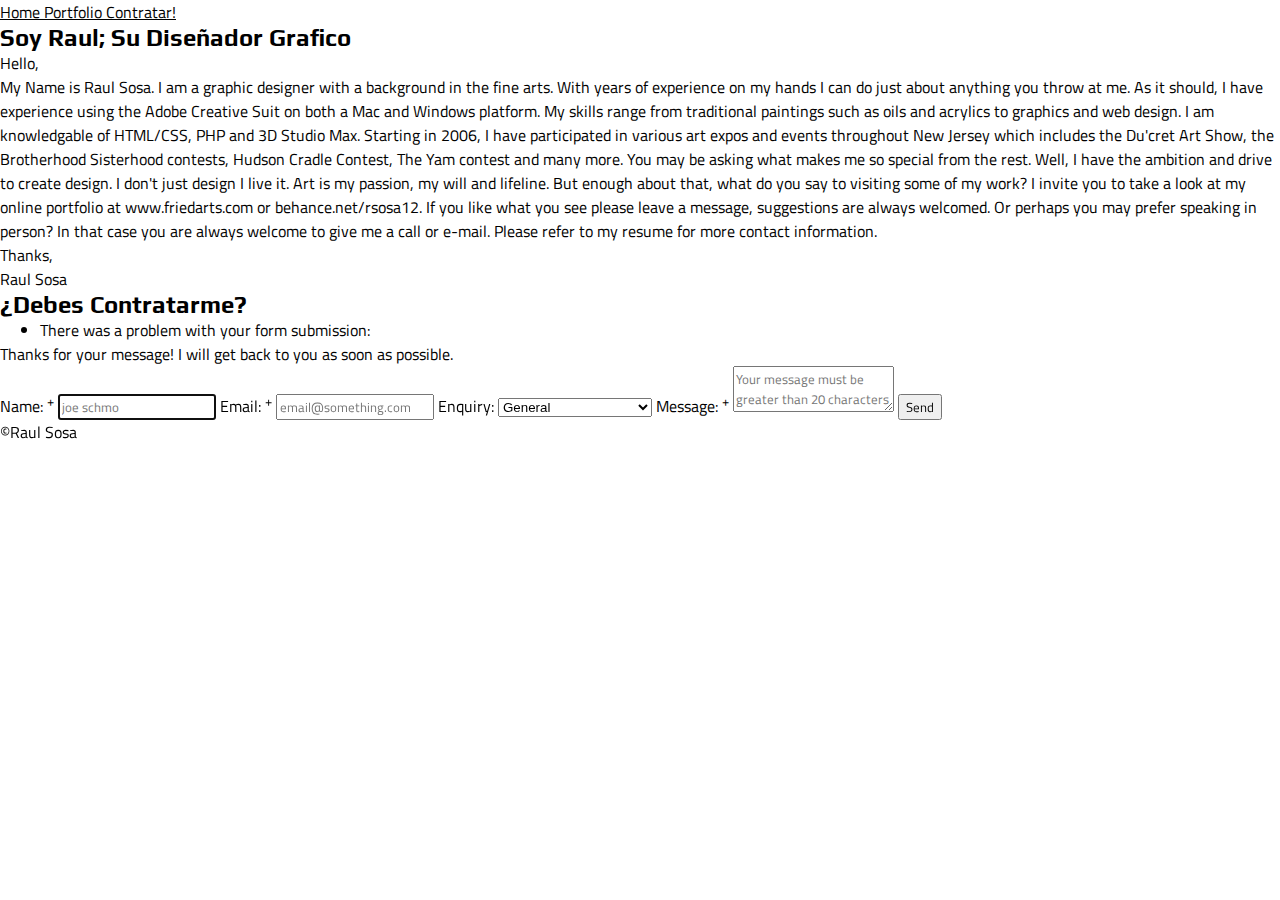
<file: index.html>
<!DOCTYPE html>
<html>
<head>
	<title>Pagina Personal Raul Sosa</title>
	<meta charset="UTF-##"/>
	<meta name="description" content="graphic web designer, dise&ntilde;ador grafico y programador web">
	<meta name="keywords" content="Raul Sosa, Raul, Sosa, Graphic Design, Dise&ntilde;o grafico, usabilidad web, ui design, ux design, illustration, business cards, website design, dise&ntilde;o web">
	<meta name="web_author" content="Raul Sosa Mariano">    
	<meta name="author" content="Raul Sosa Mariano"> 
	<style type="text/css">	</style>
	<link href='http://fonts.googleapis.com/css?family=Play:400,700' rel='stylesheet' type='text/css'>
	<link href='http://fonts.googleapis.com/css?family=Titillium+Web:200' rel='stylesheet' type='text/css'>
	<style type="text/css">
		*{
			margin: 0;
		}
		body{
			margin: 0 auto;
			padding: 0;
			height: 100%;
			width: 100%;
		}
		h1,h2,h3,h4,h5,h6,q{
			font-family: 'Play', sans-serif;
			color: rgb(0,0,0);
		}
		a,p, ul, li, input, textarea, label{
			font-family: 'Titillium Web', sans-serif;
			color: rgb(0,0,0);
		}
		

	</style>
</head>
<body>

<!--NAVIGATION MENU-->
	<header id="header_nav">
		<nav>
			<a href="#"> Home </a>
			<a href="#"> Portfolio </a>
			<a href="#"> Contratar! </a>
		</nav>
	</header>
	<div id="clear"></div>
	
<!--END NAVIGATION MENU-->

<div id="container">
<!--PERSONAL INFORMATION / ABOUT ME -->
	<header id="header_blurb">
		<div id="blurb">
			<h1 id="changeH1"></h1>

			<h2> Soy Raul; Su Dise&ntilde;ador Grafico</h2>
		<!--Start Slideshow -->
			<p>Hello,<br/>

			My Name is Raul Sosa. I am a graphic designer with a background in the fine arts. With years of experience on my hands I can do just about anything you throw at me. As it should, I have experience using the Adobe Creative Suit on both a Mac and Windows platform. My skills range from traditional paintings such as oils and acrylics to graphics and web design. I am knowledgable of HTML/CSS, PHP and 3D Studio Max. Starting in 2006, I have participated in various art expos and events throughout New Jersey which includes the Du'cret Art Show, the Brotherhood Sisterhood contests, Hudson Cradle Contest, The Yam contest and many more. You may be asking what makes me so special from the rest. Well, I have the ambition and drive to create design. I don't just design I live it. Art is my passion, my will and lifeline. But enough about that, what do you say to visiting some of my work? I invite you to take a look at my online portfolio at www.friedarts.com or behance.net/rsosa12. If you like what you see please leave a message, suggestions are always welcomed. Or perhaps you may prefer speaking in person? In that case you are always welcome to give me a call or e-mail. Please refer to my resume for more contact information.
			<br/>
			Thanks,<br/>
			Raul Sosa</p>
		</div>
	</header>
<!--END PERSONAL INFORMATION / ABOUT ME -->



<!--START CONTACT FORM -->
	<header id="header_contact">
	<h2>&#191;Debes Contratarme?</h2>
	<ul id="errors" class="">
		<li id="info">There was a problem with your form submission:</li>
	</ul>
	<p id="success"> Thanks for your message! I will get back to you as soon as possible.</p>
		<form method="post" action="#">
			<label for="name">Name: <span class="required"><sup>+</sup></span></label>
			<input type="text" id="name" name="name" value="" placeholder="joe schmo" required="required" autofocus="autofocus"/>
			
			<label for="email">Email: <span class="required"><sup>+</sup></span></label>
			<input type="text" id="email" name="email" value="" placeholder="email@something.com" required="required" autofocus="autofocus">
			
			<label for="enquiry">Enquiry: </label>
			<select>
				<option value="general"> General </option>
				<option value="job"> Job Opportunity </option>
				<option value="freelance"> Freelance Opportunity </option>
			</select>

			<label for="message">Message: <span class="required"><sup>+</sup></span></label>
			<textarea id="message" name="message" placeholder="Your message must be greater than 20 characters" required="required" data-minlength="20"></textarea>

			<span id="loading"></span>
			<input type="submit" value="Send" id="submit-button"/>
		</form>
	</header>
<!--END CONTACT FORM -->
</div>
<!--END CONTAINER-->
<!--FOOTER-->
<div id="close">
	<footer>
		<p>&copy;Raul Sosa</p>
	</footer>
</div>
<!--END FOOTER-->
	<script src="JavaScript/greetings.js"></script>
</body>
</html>
</file>
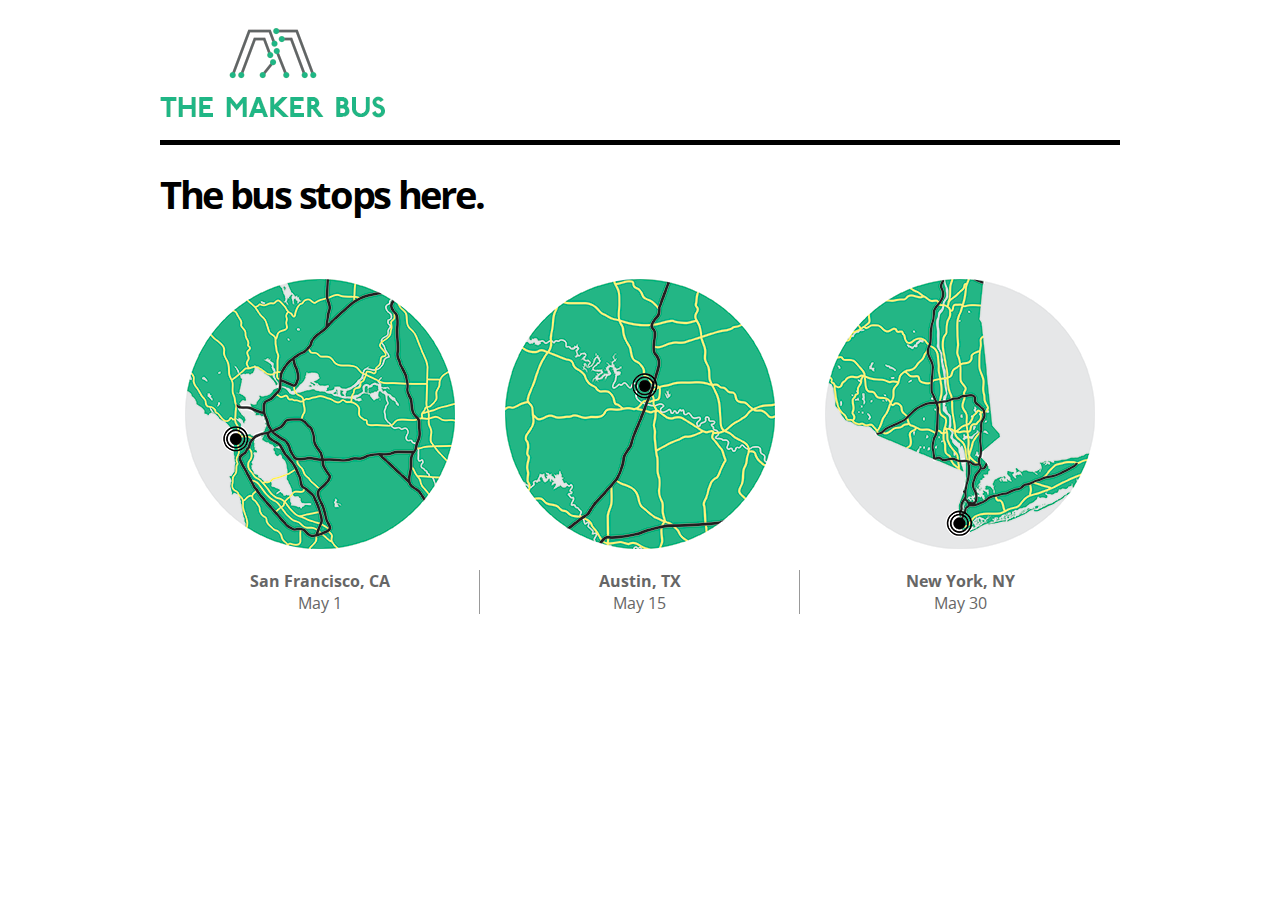
<file: c08/data-html.html>
<!DOCTYPE html>
<html>
  <head>
    <meta charset="UTF-8">
    <title>JavaScript &amp; jQuery - Chapter 8: Ajax &amp; JSON - Loading HTML</title>
    <link rel="stylesheet" href="css/c08.css" />
  </head>
  <body>

    <header><h1>THE MAKER BUS</h1></header>
    <h2>The bus stops here.</h2>
    <section id="content"></section>

    <script src="js/data-html.js"></script>

  </body>
</html>
</file>
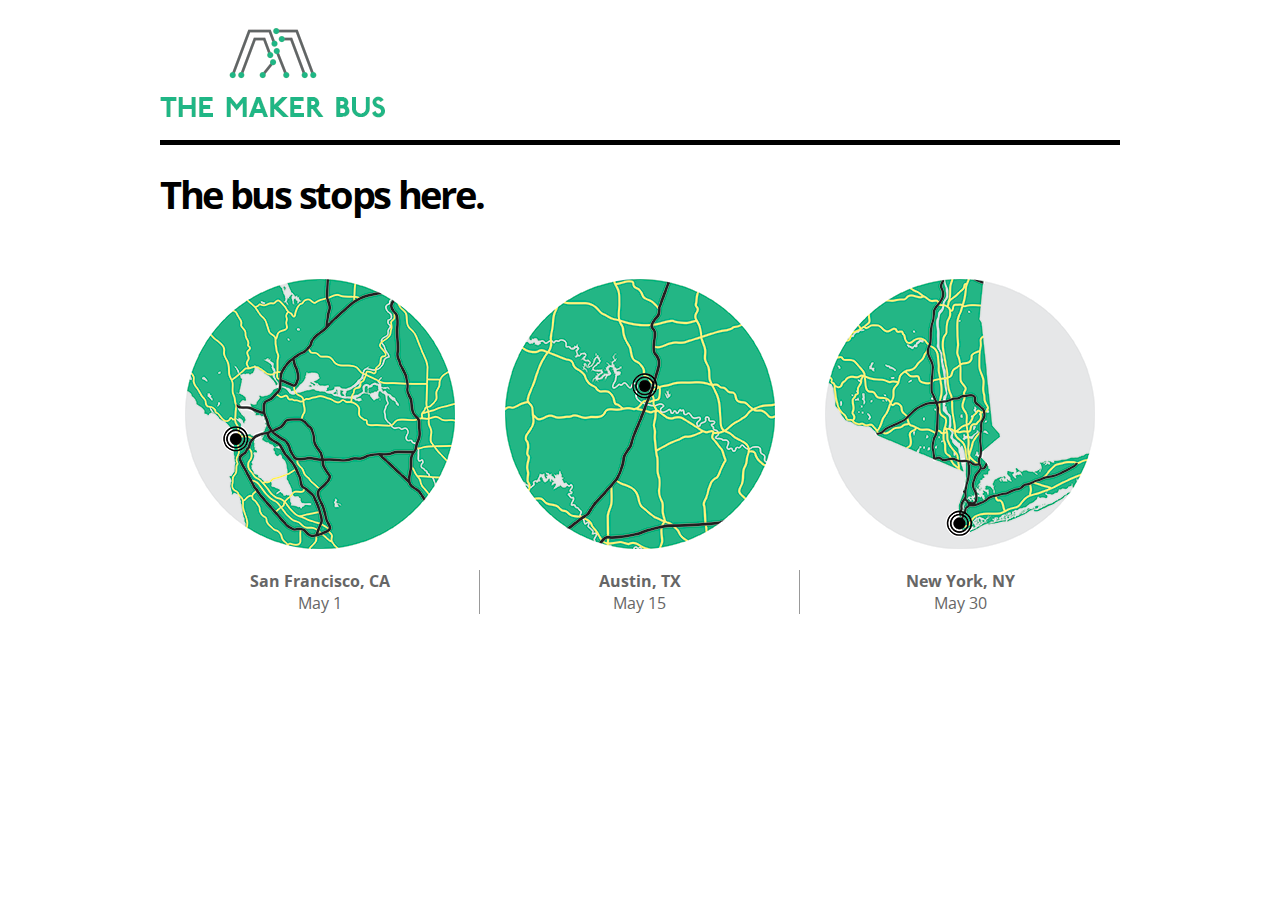
<file: c08/data-json.html>
<!DOCTYPE html>
<html>
  <head>
    <meta charset="UTF-8">
    <title>JavaScript &amp; jQuery - Chapter 8: Ajax &amp; JSON - Loading JSON</title>
    <link rel="stylesheet" href="css/c08.css" />
  </head>
  <body>

    <header><h1>THE MAKER BUS</h1></header>
    <h2>The bus stops here.</h2>
    <section id="content"></section>

    <script src="js/data-json.js"></script>

  </body>
</html>
</file>
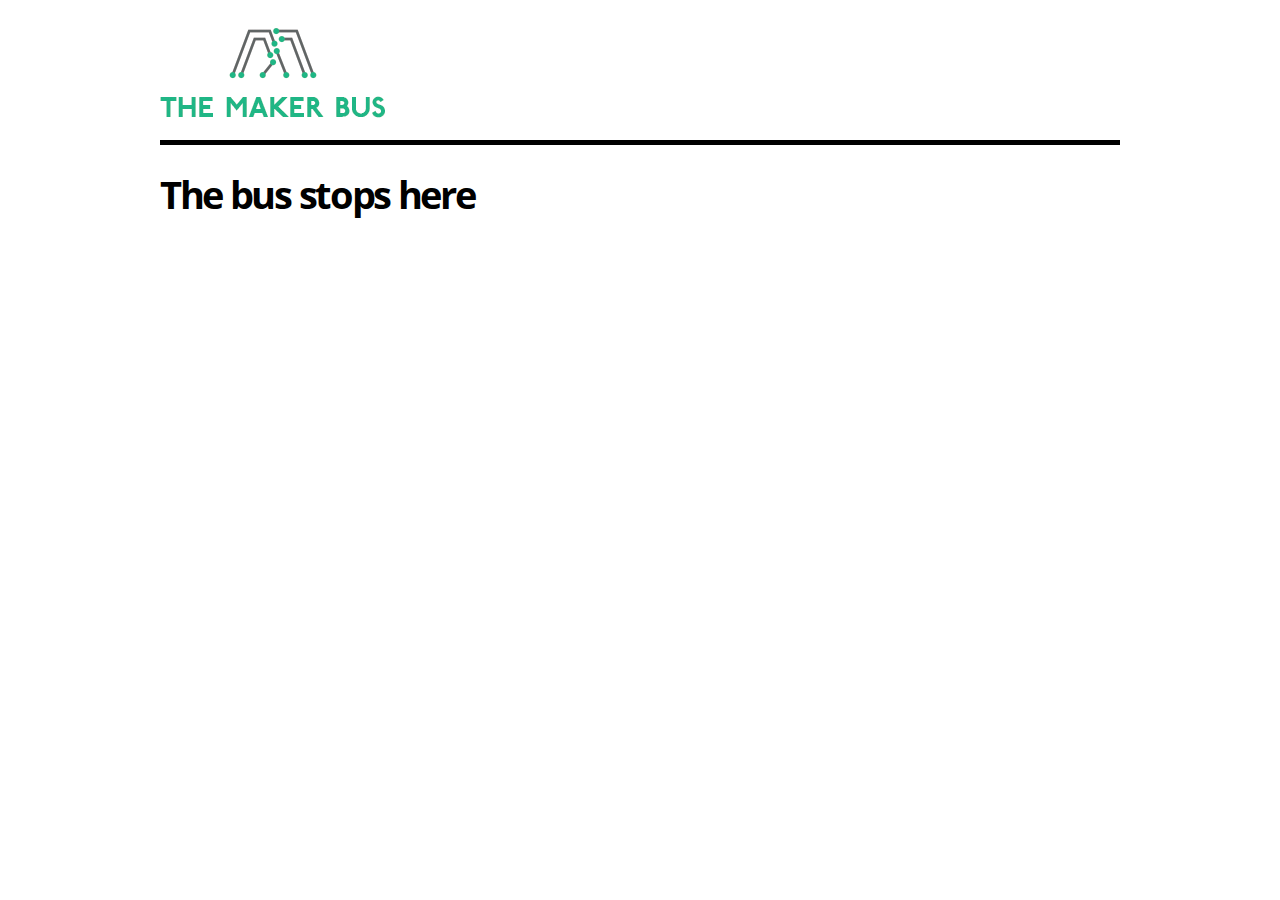
<file: c08/data-jsonp.html>
<!DOCTYPE html>
<html>
  <head>
    <meta charset="UTF-8">
    <title>JavaScript &amp; jQuery - Chapter 8: Ajax &amp; JSON - JSONP</title>
    <link rel="stylesheet" href="css/c08.css" />
  </head>
  <body>

    <header><h1>THE MAKER BUS</h1></header>
    <h2>The bus stops here</h2>
    <section id="content"></section>

    <script src="js/data-jsonp.js"></script>
    <script src="http://deciphered.com/js/jsonp.js?callback=showEvents"></script>
  </body>
</html>
</file>
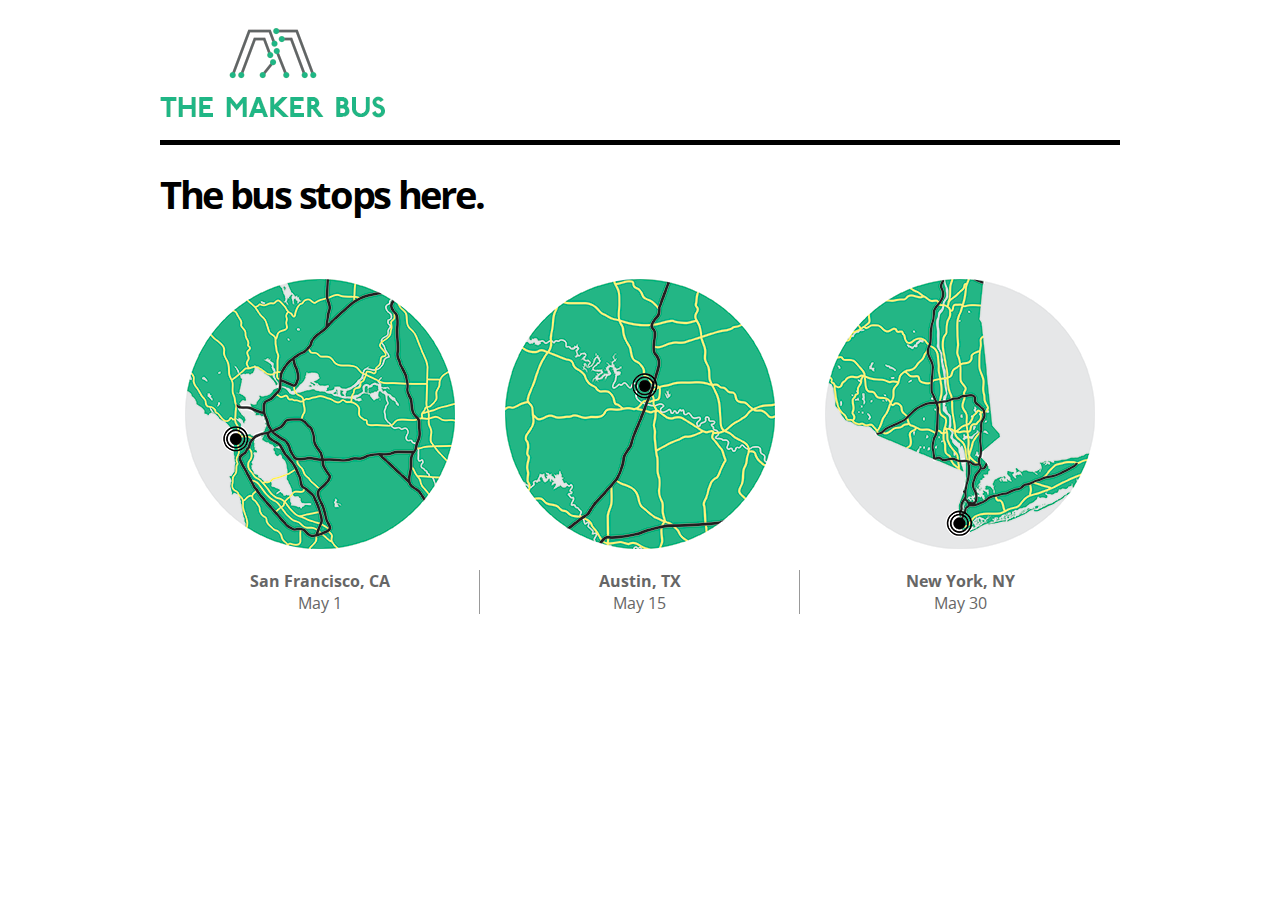
<file: c08/data-xml.html>
<!DOCTYPE html>
<html>
  <head>
    <meta charset="UTF-8">
    <title>JavaScript &amp; jQuery - Chapter 8: Ajax &amp; JSON - Loading XML</title>
    <link rel="stylesheet" href="css/c08.css" />
  </head>
  <body>

    <header><h1>THE MAKER BUS</h1></header>
    <h2>The bus stops here.</h2>
    <section id="content"></section>

    <script src="js/data-xml.js"></script>

  </body>
</html>
</file>
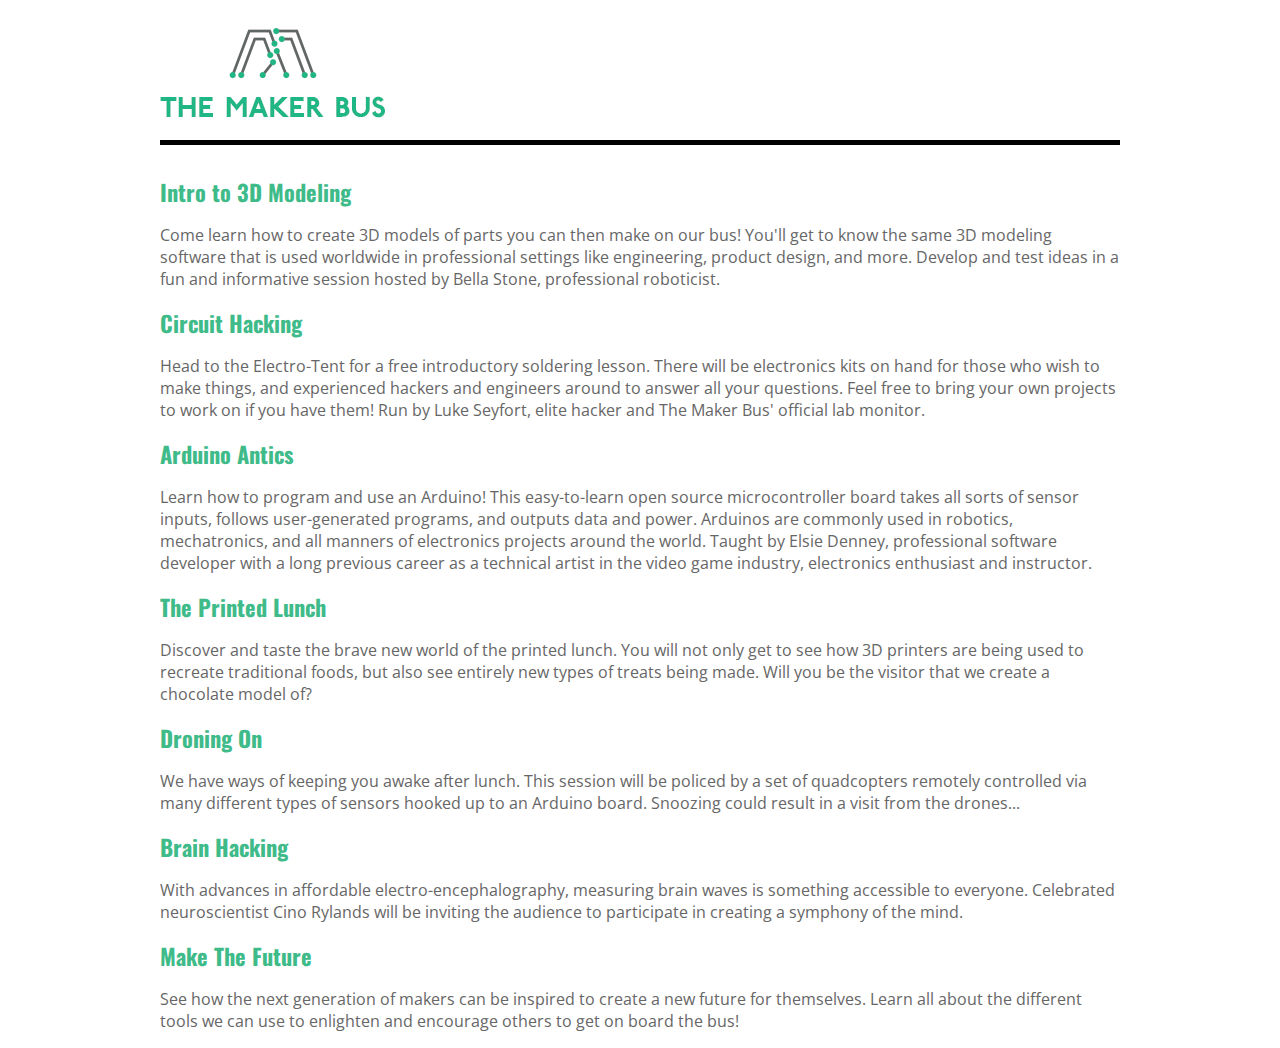
<file: c08/descriptions.html>
<!DOCTYPE html>
<html>
  <head>
    <title>Descriptions of sessions</title>
    <link rel="stylesheet" href="css/c08.css" />
  </head>
  <body>

    <header>
      <h1>THE MAKER BUS</h1>
    </header>
    
    <div id="Intro-to-3D-Modeling">
      <h3>Intro to 3D Modeling</h3>
      <p>Come learn how to create 3D models of parts you can then make on our bus! You'll get to know the same 3D modeling software that is used worldwide in professional settings like engineering, product design, and more. Develop and test ideas in a fun and informative session hosted by Bella Stone, professional roboticist.</p>
    </div>

    <div id="Circuit-Hacking">
      <h3>Circuit Hacking</h3>
      <p>Head to the Electro-Tent for a free introductory soldering lesson. There will be electronics kits on hand for those who wish to make things, and experienced hackers and engineers around to answer all your questions. Feel free to bring your own projects to work on if you have them! Run by Luke Seyfort, elite hacker and The Maker Bus' official lab monitor.</p>
    </div>

    <div id="Arduino-Antics">
      <h3>Arduino Antics</h3>
      <p>Learn how to program and use an Arduino! This easy-to-learn open source microcontroller board takes all sorts of sensor inputs, follows user-generated programs, and outputs data and power. Arduinos are commonly used in robotics, mechatronics, and all manners of electronics projects around the world. Taught by Elsie Denney, professional software developer with a long previous career as a technical artist in the video game industry, electronics enthusiast and instructor.</p>
    </div>

    <div id="The-Printed-Lunch">
      <h3>The Printed Lunch</h3>
      <p>Discover and taste the brave new world of the printed lunch. You will not only get to see how 3D printers are being used to recreate traditional foods, but also see entirely new types of treats being made. Will you be the visitor that we create a chocolate model of?</p>
    </div>

    <div id="Droning-On">
      <h3>Droning On</h3>
      <p>We have ways of keeping you awake after lunch. This session will be policed by a set of quadcopters remotely controlled via many different types of sensors hooked up to an Arduino board. Snoozing could result in a visit from the drones...</p>
    </div>

    <div id="Brain-Hacking">
      <h3>Brain Hacking</h3>
      <p>With advances in affordable electro-encephalography, measuring brain waves is something accessible to everyone. Celebrated neuroscientist Cino Rylands will be inviting the audience to participate in creating a symphony of the mind.</p>
    </div>

    <div id="Make-The-Future">
      <h3>Make The Future</h3>
      <p>See how the next generation of makers can be inspired to create a new future for themselves. Learn all about the different tools we can use to enlighten and encourage others to get on board the bus!</p>
    </div>

  </body>
</html>
</file>
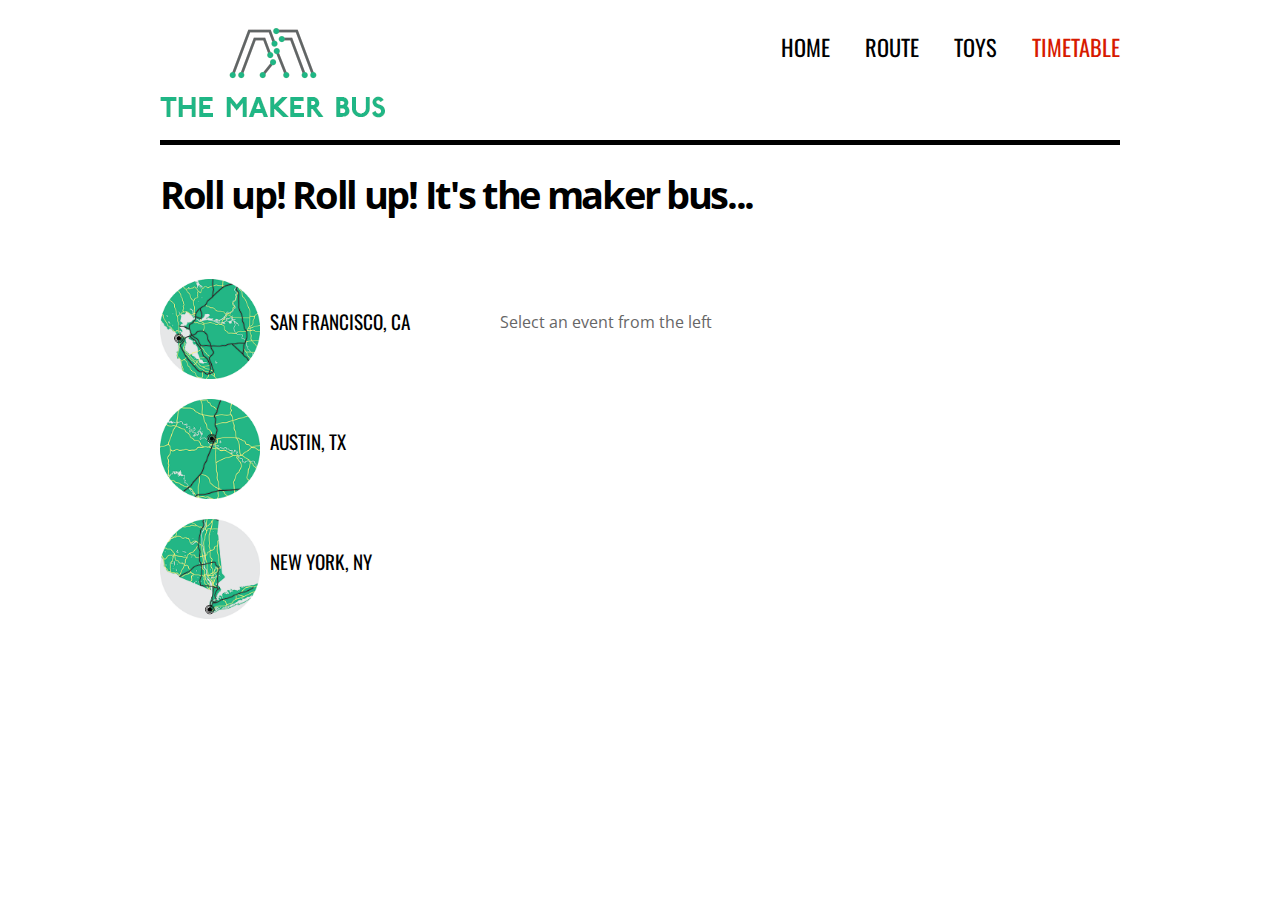
<file: c08/example.html>
<!DOCTYPE html>
<html>
  <head>
    <title>JavaScript &amp; jQuery - Chapter 8: Ajax &amp; JSON - Example</title>
    <link rel="stylesheet" href="css/c08.css" />
  </head>
  <body>

    <header>
      <h1>THE MAKER BUS</h1>
      <nav>
        <a href="jq-load.html">HOME</a>
        <a href="jq-load2.html">ROUTE</a>
        <a href="jq-load3.html">TOYS</a>
        <a href="example.html" class="current">TIMETABLE</a>
      </nav>
    </header>

    <section id="content">
      <div id="container">
        <h2>Roll up! Roll up! It's the maker bus...</h2>

        <div class="third">
          <div id="event">
            <a id="ca" href="ca.html"><img src="img/map-ca.png" alt="San Francisco" />San Francisco, CA</a>
            <a id="tx" href="tx.html"><img src="img/map-tx.png" alt="Austin, TX" />Austin, TX</a>
            <a id="ny" href="ny.html"><img src="img/map-ny.png" alt="New York, NY" />New York, NY</a>
          </div>
        </div>
        <div class="third">
          <div id="sessions">
            <p>Select an event from the left</p>
          </div>
        </div>
        <div class="third">
          <div id="details"></div>
        </div>

      </div><!-- #container -->
    </section><!-- #content -->


    <script src="js/jquery-1.11.0.min.js"></script>
    <script src="js/example.js"></script>

  </body>
</html>
</file>
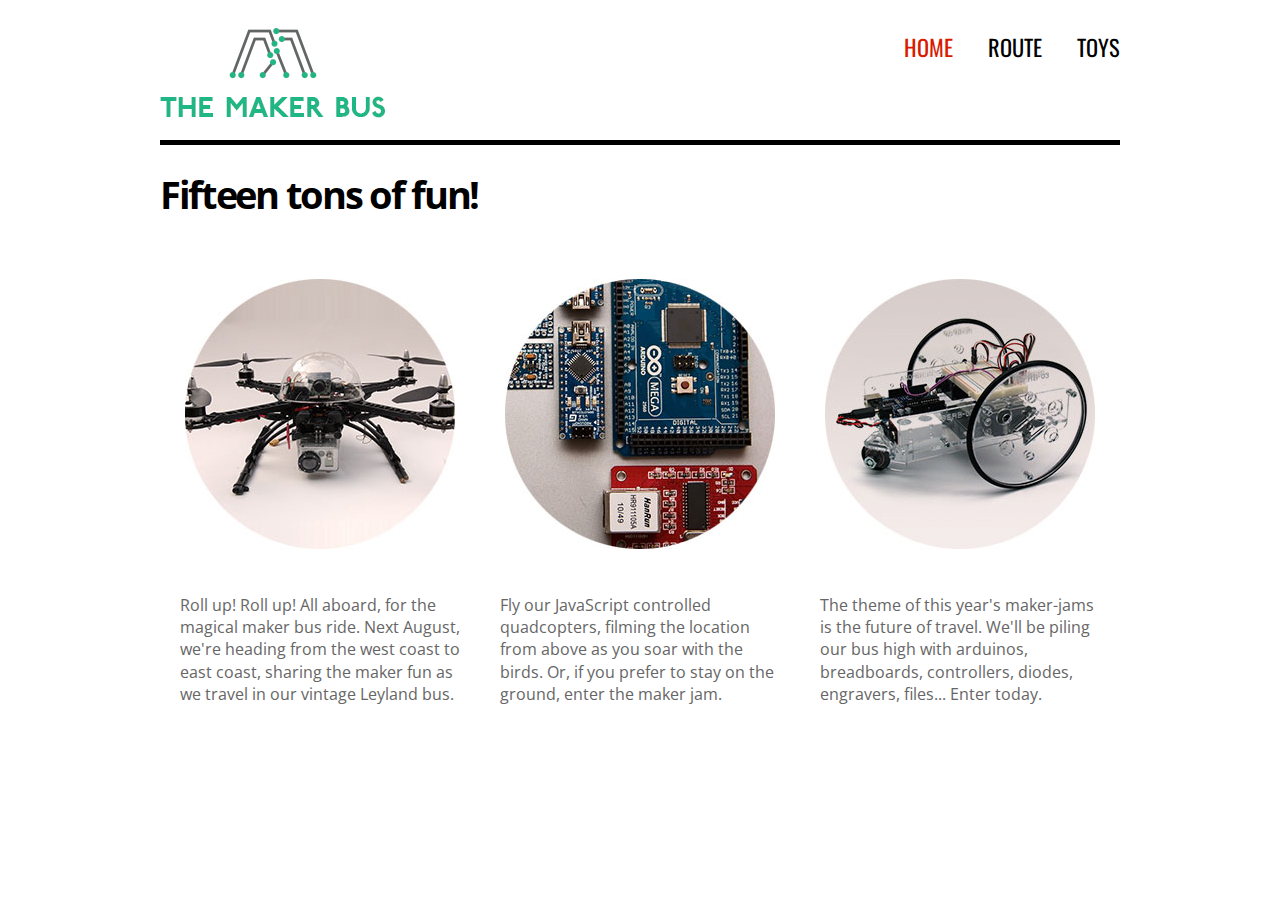
<file: c08/jq-ajax.html>
<!DOCTYPE html>
<html>
  <head>
    <title>JavaScript &amp; jQuery - Chapter 8: Ajax &amp; JSON - .ajax() 1 of 3</title>
    <link rel="stylesheet" href="css/c08.css" />
  </head>
  <body>

    <header>
      <h1>THE MAKER BUS</h1>
      <nav>
        <a href="jq-load.html" class="current">HOME</a>
        <a href="jq-load2.html">ROUTE</a>
        <a href="jq-load3.html">TOYS</a>
      </nav>
    </header>

    <section id="content">
      <div id="container">
        <h2>Fifteen tons of fun!</h2>

        <div class="third">
          <img src="img/home1.jpg" alt="Quadcopter" />
          <p>Roll up! Roll up! All aboard, for the magical maker bus ride. Next August, we're heading from the west coast to east coast, sharing the maker fun as we travel in our vintage Leyland bus.</p>
        </div>
        <div class="third">
          <img src="img/home2.jpg" alt="Circuit boards" />
          <p>Fly our JavaScript controlled quadcopters, filming the location from above as you soar with the birds. Or, if you prefer to stay on the ground, enter the maker jam.</p>
        </div>
        <div class="third">
          <img src="img/home3.jpg" alt="Wheely thing" />
          <p>The theme of this year's maker-jams is the future of travel. We'll be piling our bus high with arduinos, breadboards, controllers, diodes, engravers, files... Enter today.</p>
        </div>

      </div>
    </section>

    <script src="js/jquery-1.11.0.min.js"></script>
    <script src="js/jq-ajax.js"></script>

  </body>
</html>
</file>
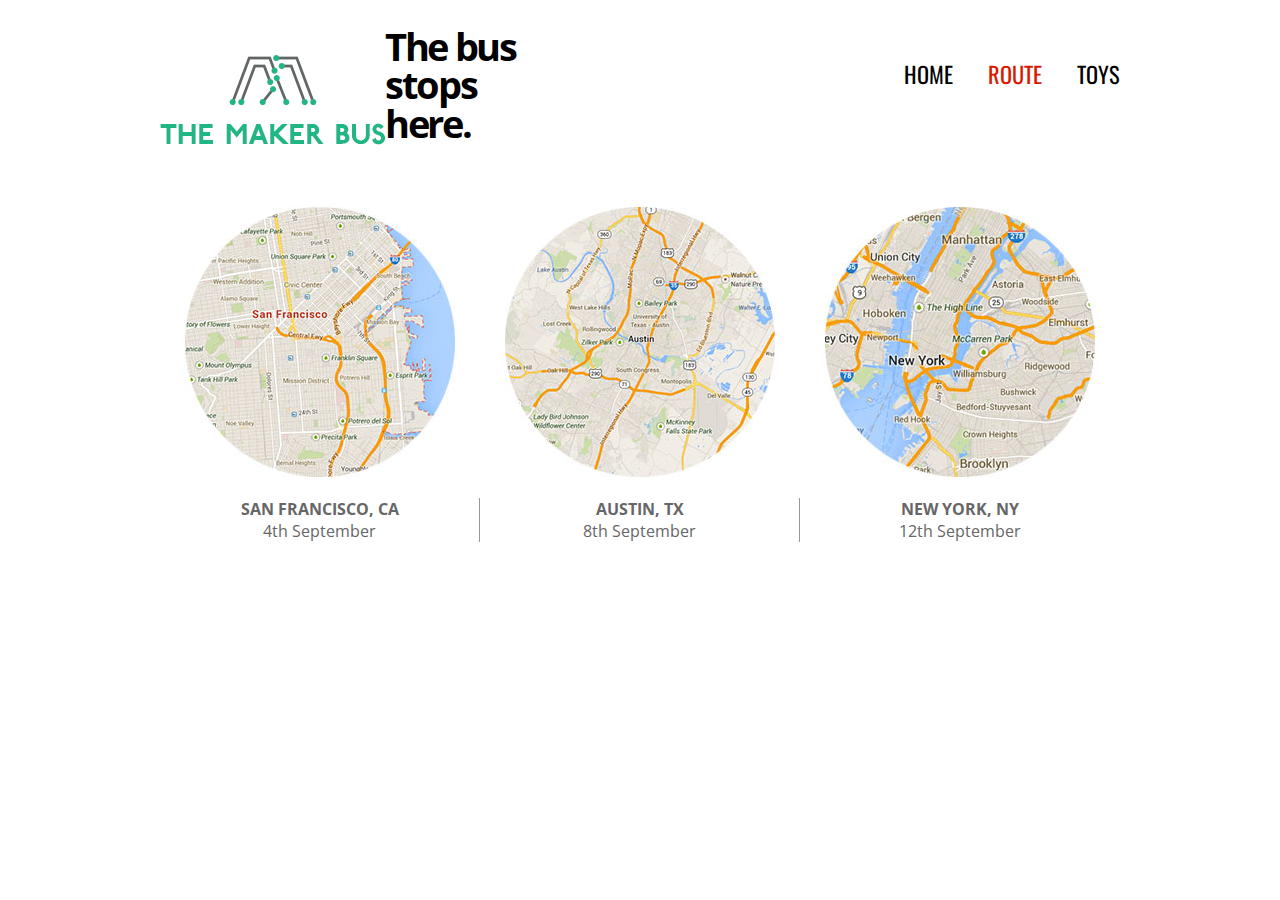
<file: c08/jq-ajax2.html>
<!DOCTYPE html>
<html>
  <head>
    <title>JavaScript &amp; jQuery - Chapter 8: Ajax &amp; JSON - .ajax() 2 of 3</title>
    <link rel="stylesheet" href="css/c08.css" />
  </head>
  <body>

    <h1>The Maker Bus</h1>

    <nav>
      <a href="jq-load.html">HOME</a>
      <a href="jq-load2.html" class="current">ROUTE</a>
      <a href="jq-load3.html">TOYS</a>
    </nav>

    <section id="content">
      <div id="container" class="location">
        <h2>The bus stops here.</h2>

        <div class="event">
          <img src="img/map-ca.jpg" alt="Map of San Francisco" />
          <p><b>SAN FRANCISCO, CA</b><br>4th September</p>
        </div>
        <div class="event">
          <img src="img/map-tx.jpg" alt="Map of Texas" />
          <p><b>AUSTIN, TX</b><br>8th September</p>
        </div>
        <div class="event">
          <img src="img/map-ny.jpg" alt="Map of New York" />
          <p><b>NEW YORK, NY</b><br>12th September</p>
        </div>

      </div>
    </section>


    <script src="js/jquery-1.11.0.min.js"></script>
    <script src="js/jq-ajax.js"></script>

  </body>
</html>
</file>
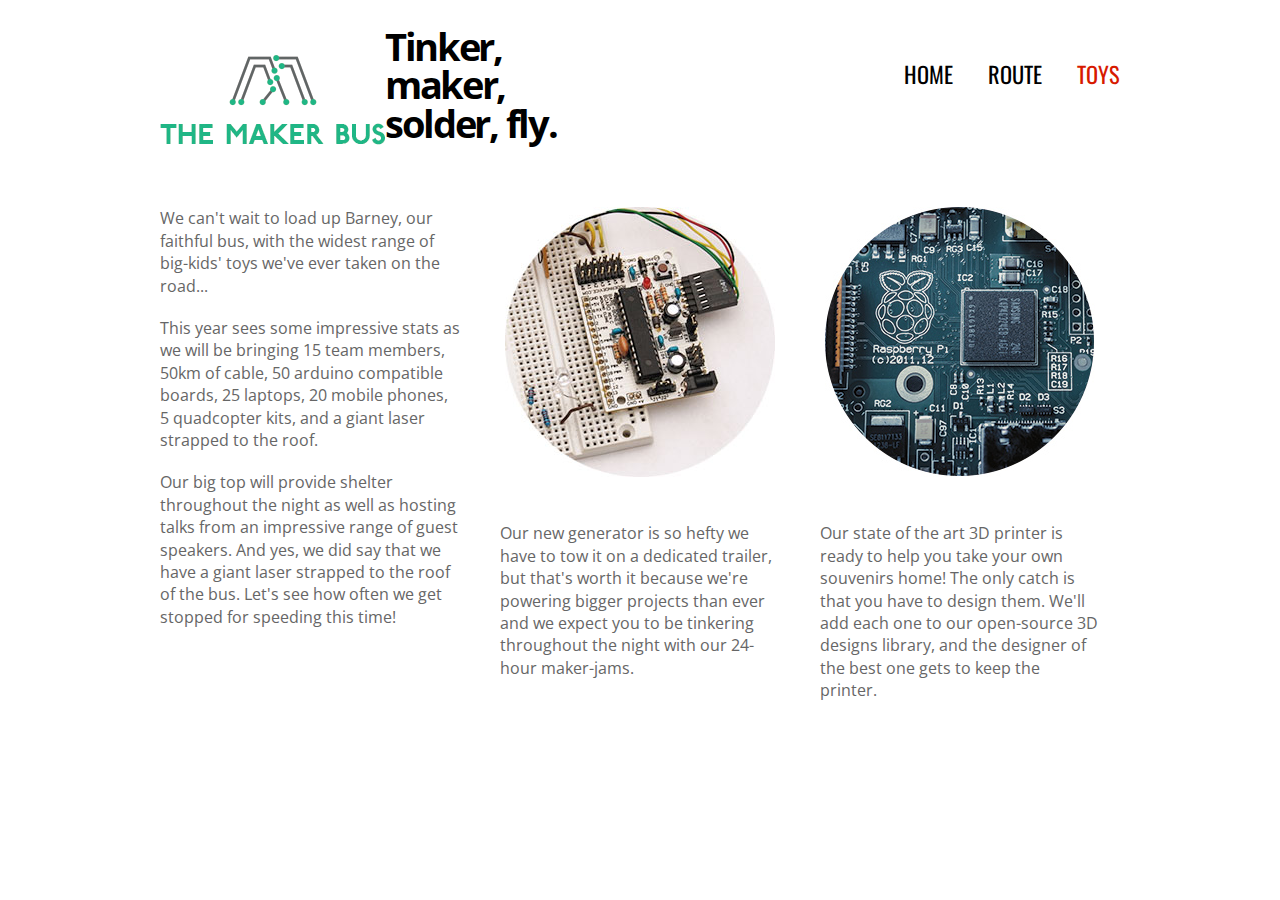
<file: c08/jq-ajax3.html>
<!DOCTYPE html>
<html>
  <head>
    <title>JavaScript &amp; jQuery - Chapter 8: Ajax &amp; JSON- .ajax()</title>
    <link rel="stylesheet" href="css/c08.css" />
  </head>
  <body>

    <h1>The Maker Bus</h1>

    <nav>
      <a href="jq-load.html">HOME</a>
      <a href="jq-load2.html">ROUTE</a>
      <a href="jq-load3.html" class="current">TOYS</a>
    </nav>

    <section id="content">
      <div id="container">
        <h2>Tinker, maker, solder, fly.</h2>

        <div class="third intro">
          <p>We can't wait to load up Barney, our faithful bus, with the widest range of big-kids' toys we've ever taken on the road... </p><p>This year sees some impressive stats as we will be bringing 15 team members, 50km of cable, 50 arduino compatible boards, 25 laptops, 20 mobile phones, 5 quadcopter kits, and a giant laser strapped to the roof. </p><p>Our big top will provide shelter throughout the night as well as hosting talks from an impressive range of guest speakers. And yes, we did say that we have a giant laser strapped to the roof of the bus. Let's see how often we get stopped for speeding this time!</p>
        </div>
        <div class="third">
          <img src="img/toys1.jpg" alt="Circuit boards" />
          <p>Our new generator is so hefty we have to tow it on a dedicated trailer, but that's worth it because we're powering bigger projects than ever and we expect you to be tinkering throughout the night with our 24-hour maker-jams.</p>
        </div>
        <div class="third">
          <img src="img/toys2.jpg" alt="Circuit boards" />
          <p>Our state of the art 3D printer is ready to help you take your own souvenirs home! The only catch is that you have to design them. We'll add each one to our open-source 3D designs library, and the designer of the best one gets to keep the printer.</p>
        </div>

      </div>
    </section>


    <script src="js/jquery-1.11.0.min.js"></script>
    <script src="js/jq-ajax.js"></script>

  </body>
</html>
</file>
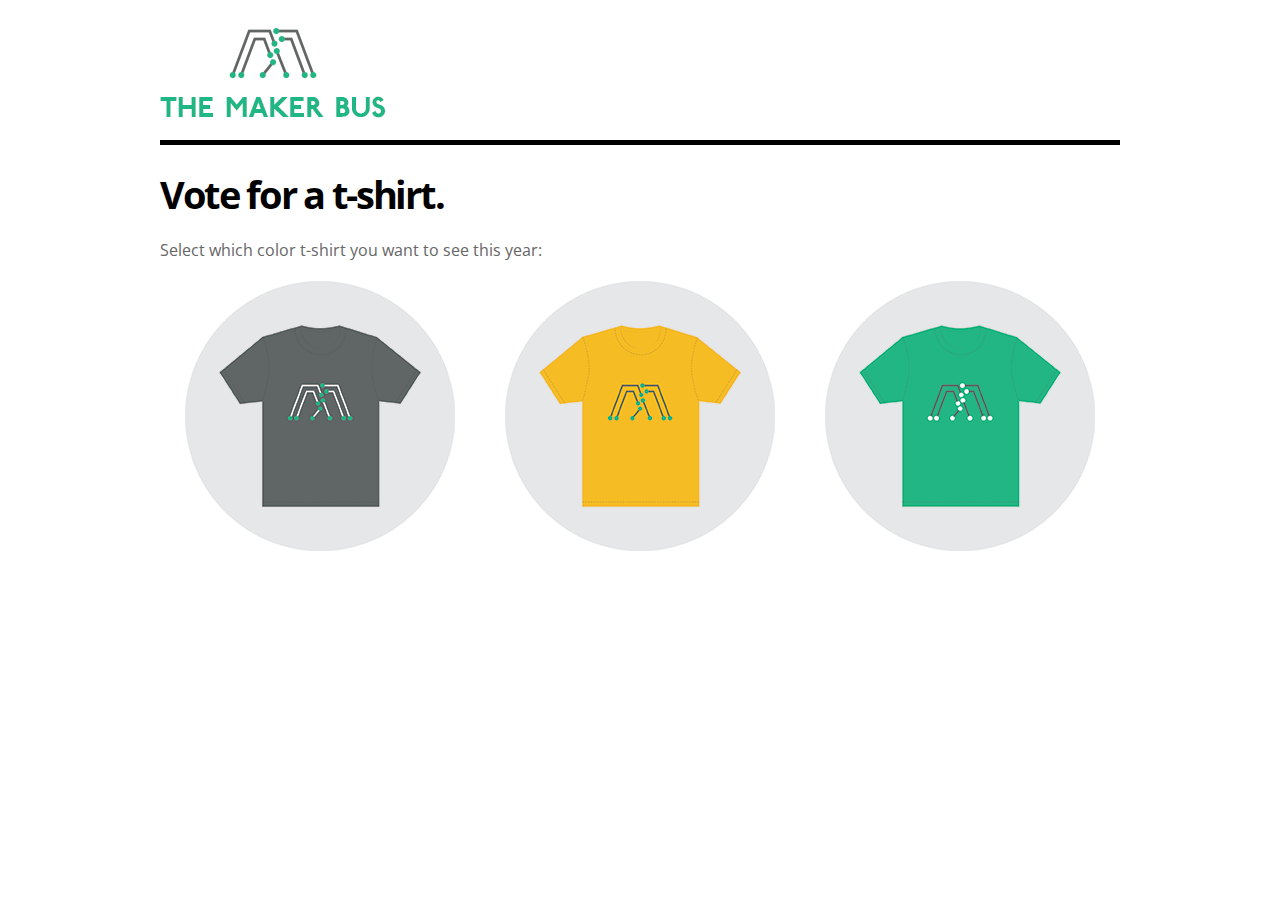
<file: c08/jq-get.html>
<!DOCTYPE html>
<html>
  <head>
    <title>JavaScript &amp; jQuery - Chapter 8: Ajax &amp; JSON - .get()</title>
    <link rel="stylesheet" href="css/c08.css" />
  </head>
  <body>

    <header><h1>THE MAKER BUS</h1></header>
    <section id="content">
      <h2>Vote for a t-shirt.</h2>
      <p id="selector">Select which color t-shirt you want to see this year:</p>
    </section>

    <script src="js/jquery-1.11.0.min.js"></script>
    <script src="js/jq-get.js"></script>
  </body>
</html>
</file>
<file: c08/css/c08.css>
/* The Maker Bus Stylesheet */

@import url(http://fonts.googleapis.com/css?family=Oswald:700,400);
@import url(http://fonts.googleapis.com/css?family=Open+Sans);

body {
	background-color: #fff;
	color: #666;
	font-family: 'Open Sans', arial, sans-serif;
	width: 960px;
	margin: 0px auto 0px auto;}

header {
    display: block;
    height: 140px;
    border-bottom: 5px solid #000;
	margin-bottom: 30px;}

h1 {
	font-weight: normal;
	margin: 28px 0px 0px 0px;
	float: left;
	width: 225px;
	height: 90px;
    background-image: url('../img/maker-logo.png');
    background-repeat: no-repeat;
    text-indent: 100%;
    white-space: nowrap;
    overflow: hidden;}

h2 {
	font-size: 2.4em;
	margin: 0.7em 0em 1.7em 0em;
	padding: 0px;
	color: #000;
	line-height: 1em;
	letter-spacing: -.06em;}

h3 {
	color: #000;
	margin: 0px;
	color: #000;
	font-size: 1.4em;
	color: #3fbb8a; 
	font-family: oswald, arial, sans-serif;}

nav {
	font-family: oswald, arial, sans-serif;
	float: right; 
	width: 600px;
	padding-top: 30px;
	font-size: 1.4em;
	text-align: right;
	text-transform: uppercase;}
nav a {
	padding-left: 30px;}
nav a:hover, a.current {
	color: #d71a00;}

a {text-decoration: none; color: #000;}

.third, .event {
	width: 320px;
	float: left;
	text-align: center;}

.event p {border-right: 1px solid #999; }
#content .event:last-child p {border-right: none;}

.third p {
	padding: 0px 20px 0px 20px;
	margin: 40px 0px 20px 0px;
	text-align: left;
	line-height: 1.4em;}

.intro p {
	margin: 0px 0px 0px 0px;
	padding: 0px 20px 20px 0px;}


.half {
	padding-top: 60px;
	width: 480px;
	float: left;
	text-align: center;}

#vote {padding-top: 20px;}
p#selector {margin-top: -40px;}

form {
	margin: 0px 0px 0px 90px;
	width: 300px;}
label, input {
	float: left; 
	display: inline-block;}
label {
	clear: left; 
	width: 110px; 
	text-align: left;
	padding-top: 10px;
    text-transform: uppercase;}
input {
	border: none;
	border-radius: 5px;
	background-color: #dcdcdc;
	font-size: 1em;
	line-height: 1em;
	width: 280px;
	padding: 6px 10px 6px 10px;}
input[type=submit] {
	background-color: #1fb684;
	color: #fff;
	font-weight: bold;
	clear:left;
	float: right;
	width: 8em;
	padding: 8px 20px 8px 20px;
	margin-top: 10px;
	text-transform: uppercase;}
input[type=submit]:hover {
	background-color: #000;
	cursor: pointer;}


/* Exchange rates */
#rates div {
  background-repeat:   no-repeat;
  background-position: left center;
  padding-left: 20px;}
#rates {padding: 50px 100px 50px 100px;}
#reload {padding: 0px 100px 0px 100px;}
#rates, #reload {text-align: left;}
div.AU {background-image: url('../img/au.png');}
div.UK {background-image: url('../img/gb.png');}
div.US {background-image: url('../img/us.png');}


/* Example */
#event a {
	font-family: oswald, arial, sans-serif;
	font-size: 120%;
	text-transform: uppercase;
	text-align: left;
	line-height: 4.5em;
	display: block; 
	height: 120px; width: 100%;}
#event img {
	width: 100px;
	height: 100px;
	float: left;
    margin-right: 10px;}
#event a:hover, #sessions a:hover {color: #1fb684;}
#sessions a {
	font-family: oswald, arial, sans-serif;
	font-size: 120%;}
#sessions p {
	margin-top: 2em;}
#sessions ul {
	border-left: 1px solid #999;
	border-right: 1px solid #999;
	padding: 0px 20px 0px 20px;
	margin: 0px 0px 40px 0px;}
#sessions li {
	list-style-type: none; 
	padding: 20px 0px 20px 0px; 
	background-color: #fff; 
	border-top: 1px solid #d6d6d6;
	text-align: left;}
#sessions li:first-child {
	border-top: none;
	padding-top: 1.8em;}
#sessions li .time {
	display: inline-block;
	width: 60px;}
#details div {
	text-align: left;
	padding: 1.8em 0em 0em 1em;}
#details p {
	padding: 0px;
	margin: 0.8em 0em 0em 0em;}
</file>
